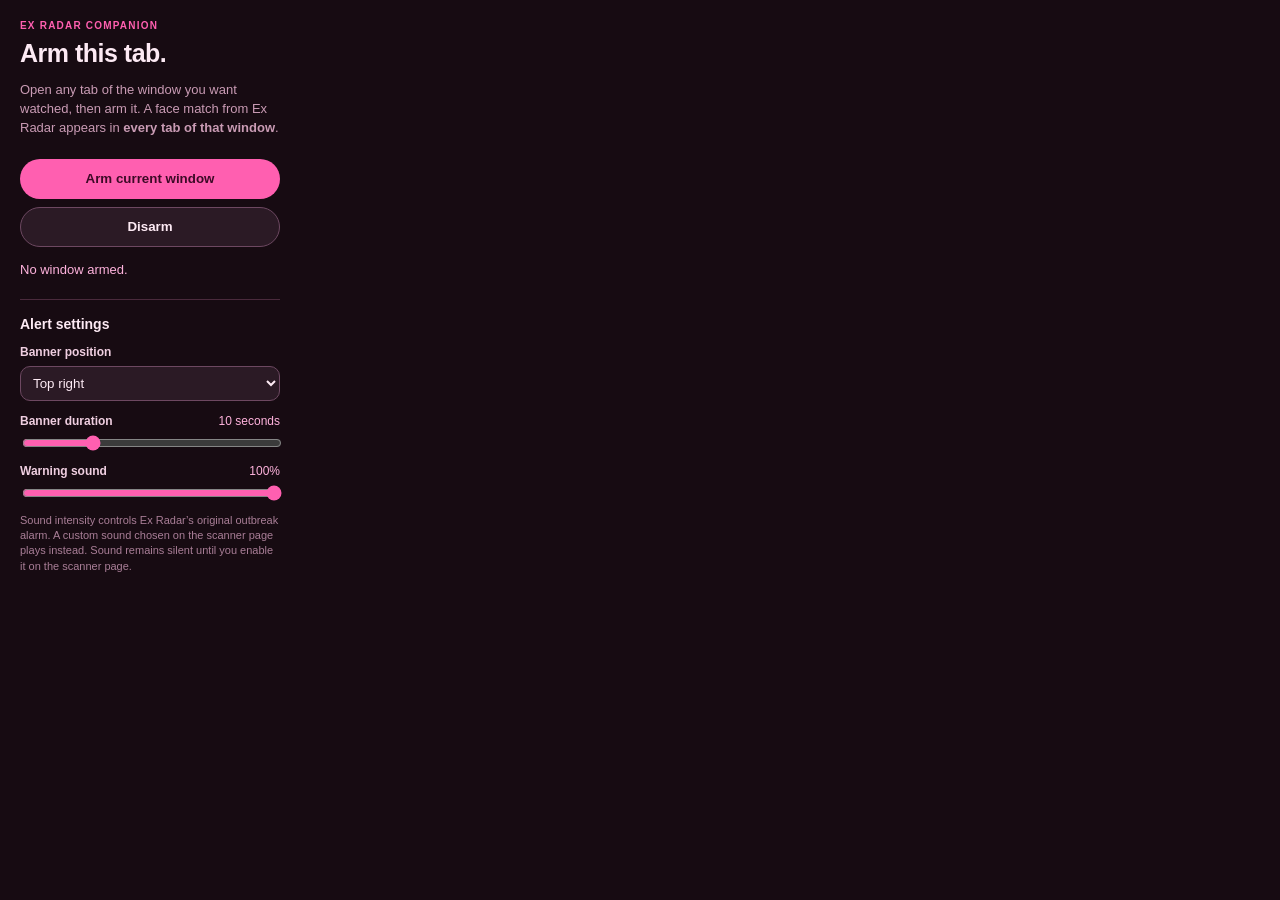
<file: extension/popup.html>
<!doctype html>
<html lang="en">

<head>
  <meta charset="UTF-8" />
  <meta name="viewport" content="width=device-width, initial-scale=1" />
  <title>Ex Radar Companion</title>
  <link rel="stylesheet" href="popup.css" />
</head>

<body>
  <main>
    <p class="kicker">EX RADAR COMPANION</p>
    <h1>Arm this tab.</h1>      <p class="copy">Open any tab of the window you want watched, then arm it. A face match from Ex Radar appears in <strong>every tab of that window</strong>.</p>
      <button id="arm-button">Arm current window</button>
      <button id="clear-button" class="secondary">Disarm</button>
      <p id="status" role="status">No window armed.</p>
    <section class="settings" aria-labelledby="settings-title">
      <h2 id="settings-title">Alert settings</h2>
      <label>Banner position
        <select id="position-input">
          <option value="top-right">Top right</option>
          <option value="top-left">Top left</option>
          <option value="bottom-right">Bottom right</option>
          <option value="bottom-left">Bottom left</option>
        </select>
      </label>
      <label>Banner duration <output id="duration-value">10 seconds</output>
        <input id="duration-input" type="range" min="3" max="30" step="1" value="10" />
      </label>
      <label>Warning sound <output id="sound-value">100%</output>
        <input id="sound-input" type="range" min="0" max="100" step="10" value="100" />
      </label>
      <p class="setting-help">Sound intensity controls Ex Radar’s original outbreak alarm. A custom sound chosen on the
        scanner page plays instead. Sound remains silent until you enable it on the scanner page.</p>
    </section>
  </main>
  <script src="popup.js"></script>
</body>

</html>
</file>
<file: extension/popup.css>
:root { color-scheme: dark; }
body { width: 300px; margin: 0; color: #fdeaf4; font-family: Quicksand, "Segoe UI", sans-serif; background: #170b12; }
main { padding: 20px; }
.kicker { margin: 0 0 8px; color: #ff5fb0; font-family: Comfortaa, sans-serif; font-size: 10px; font-weight: 800; letter-spacing: .12em; }
h1 { margin: 0; font-family: Comfortaa, Quicksand, sans-serif; font-size: 25px; letter-spacing: -.02em; }
.copy, #status { color: #c99bb4; font-size: 13px; line-height: 1.45; }
button { width: 100%; min-height: 40px; margin-top: 8px; border: 0; border-radius: 20px; color: #3d0a26; font-family: Comfortaa, Quicksand, sans-serif; font-weight: 800; cursor: pointer; background: #ff5fb0; }
button.secondary { border: 1px solid #6d4861; color: #fdeaf4; background: #2b1a25; }
#status { min-height: 20px; margin: 14px 0 0; color: #ffb3dd; }
.settings { margin-top: 18px; padding-top: 16px; border-top: 1px solid #4a2a3c; }
h2 { margin: 0 0 12px; font-family: Comfortaa, Quicksand, sans-serif; font-size: 14px; }
label { display: block; margin-top: 13px; color: #f0cfe1; font-size: 12px; font-weight: 700; }
select, input { display: block; width: 100%; margin-top: 7px; accent-color: #ff5fb0; }
select { padding: 8px; border: 1px solid #6d4861; border-radius: 10px; color: #fdeaf4; background: #2b1a25; }
output { float: right; color: #ffb3dd; font-weight: 400; }
.setting-help { margin: 12px 0 0; color: #a97e97; font-size: 11px; line-height: 1.4; }
</file>
